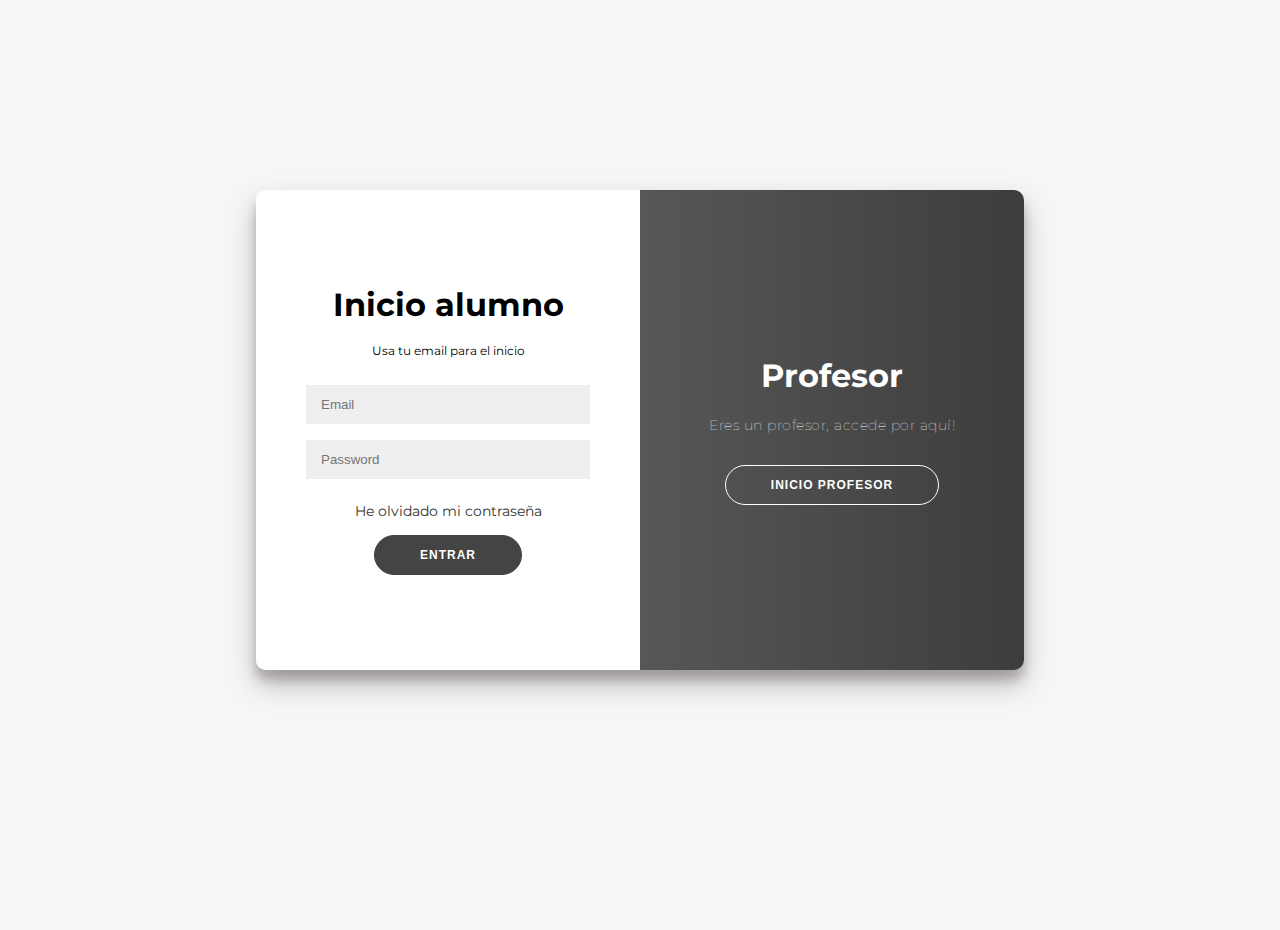
<file: src/main/webapp/index.html>
<!DOCTYPE html>
<html lang="en">
<head>
    <meta charset="UTF-8">
    <meta name="viewport" content="width=device-width, initial-scale=1.0">
    <link rel="stylesheet" href="./css/styles.css">
    <title>Login NOLG15</title>
</head>
<body>
<div class="container" id="container">
	<div class="form-container sign-up-container">
		<form action="#">
			<h1>Inicio Profesor</h1>
            <br>
			<span>Usa tu email para el inicio</span>
            <br>
			<input type="email" placeholder="Email" />
			<input type="password" placeholder="Password" />
            <br>
			<button>Entrar</button>
		</form>
	</div>
	<div class="form-container sign-in-container">
		<form action="#">
			<h1>Inicio alumno</h1>
			<br>
			<span>Usa tu email para el inicio</span>
            <br>
			<input type="email" placeholder="Email" />
			<input type="password" placeholder="Password" />
			<a href="#">He olvidado mi contraseña</a>
			<button>Entrar</button>
		</form>
	</div>
	<div class="overlay-container">
		<div class="overlay">
			<div class="overlay-panel overlay-left">
				<h1>Alumno</h1>
				<p>Eres un alumno, accede por aquí!</p>
				<button class="ghost" id="studentLogin">Inicio Alumno</button>
			</div>
			<div class="overlay-panel overlay-right">
				<h1>Profesor</h1>
				<p>Eres un profesor, accede por aquí!</p>
				<button class="ghost" id="teacherLogin">Inicio Profesor</button>
			</div>
		</div>
	</div>
	<footer>NOL_G15: Arnau Vila, Ferran Belloch, Álvaro Gómez, Mario Pérez</footer>
</div>
<script src="./js/movement.js"></script>
</body>
</html>
</file>
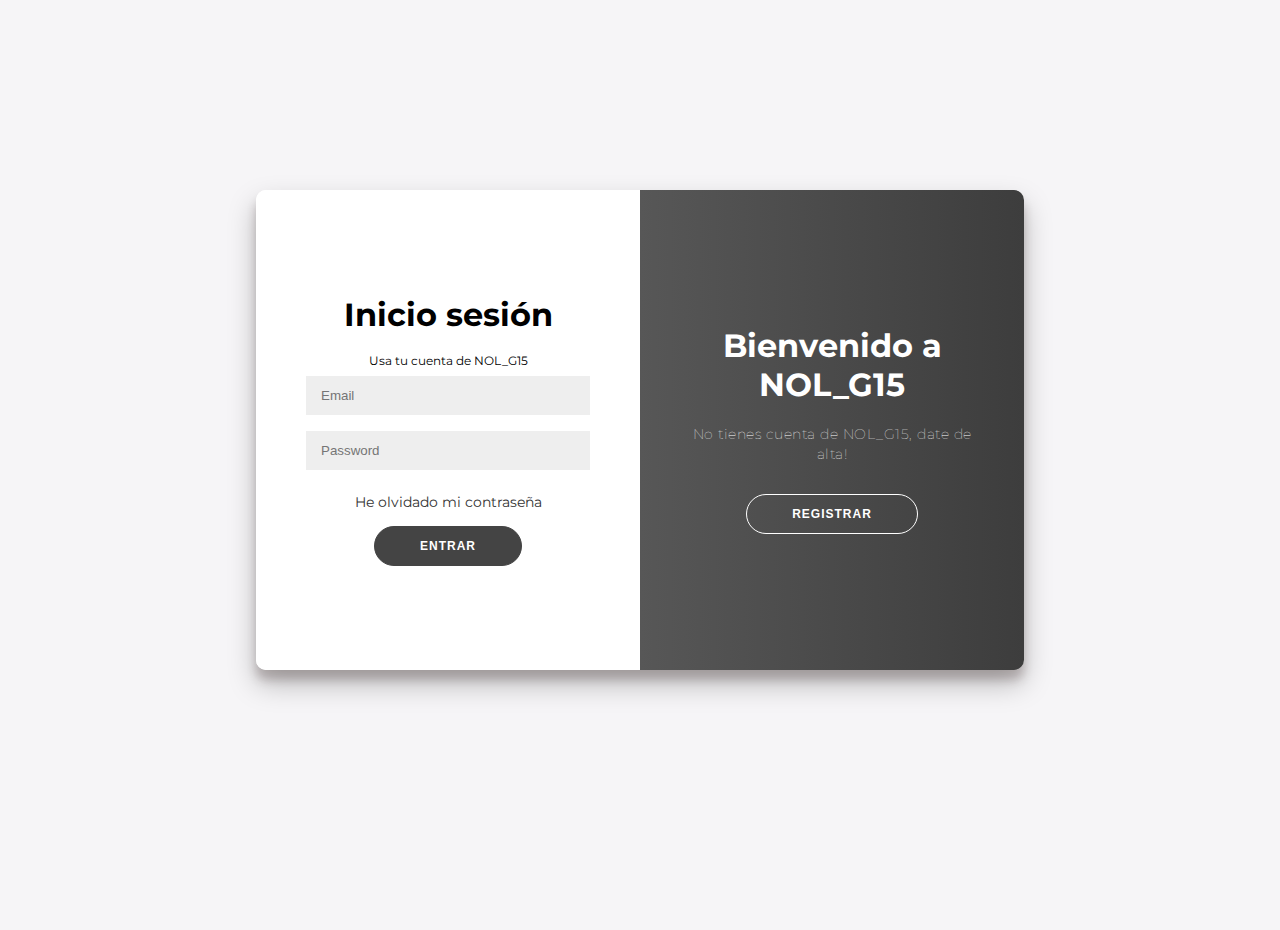
<file: NOL_Project_G15/src/main/webapp/index.html>
<!DOCTYPE html>
<html lang="en">
<head>
    <meta charset="UTF-8">
    <meta name="viewport" content="width=device-width, initial-scale=1.0">
    <link rel="stylesheet" href="styles.css">
    <title>Login NOLG15</title>
</head>
<body>
<div class="container" id="container">
	<div class="form-container sign-up-container">
		<form action="#">
			<h1>Crea una cuenta</h1>
            <br>
			<span>Usa tu email para el registro</span>
			<input type="text" placeholder="Name" />
			<input type="email" placeholder="Email" />
			<input type="password" placeholder="Password" />
            <br>
			<button>Registrar</button>
		</form>
	</div>
	<div class="form-container sign-in-container">
		<form action="#">
			<h1>Inicio sesión</h1>
			<br>
			<span>Usa tu cuenta de NOL_G15</span>
			<input type="email" placeholder="Email" />
			<input type="password" placeholder="Password" />
			<a href="#">He olvidado mi contraseña</a>
			<button>Entrar</button>
		</form>
	</div>
	<div class="overlay-container">
		<div class="overlay">
			<div class="overlay-panel overlay-left">
				<h1>Bienvenido a NOL_G15</h1>
				<p>Ya tienes una cuenta, entra ahora!</p>
				<button class="ghost" id="signIn">Entrar</button>
			</div>
			<div class="overlay-panel overlay-right">
				<h1>Bienvenido a NOL_G15</h1>
				<p>No tienes cuenta de NOL_G15, date de alta!</p>
				<button class="ghost" id="signUp">Registrar</button>
			</div>
		</div>
	</div>
</div>

<script src="movement.js"></script>
</body>
</html>
</file>
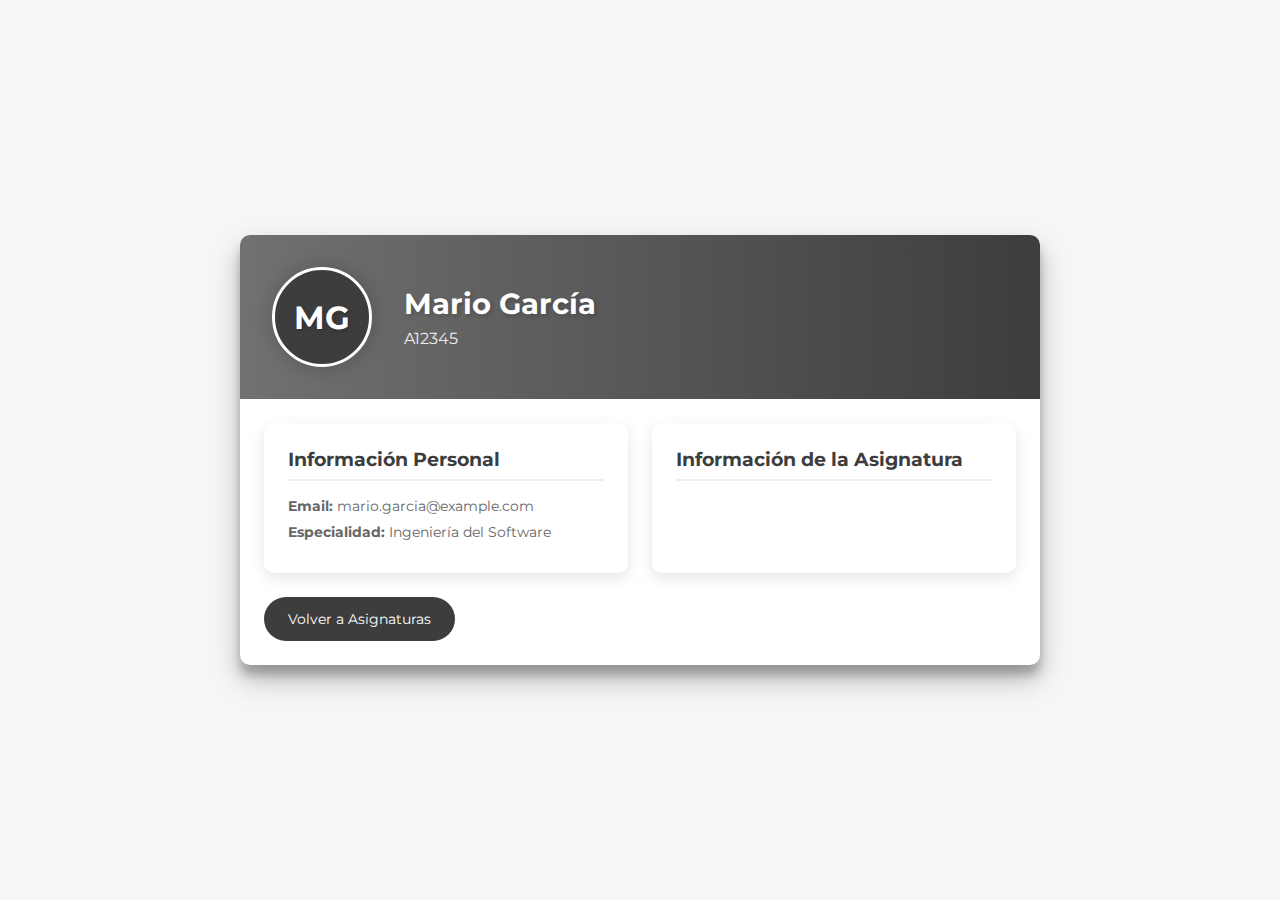
<file: src/main/webapp/alumno-detalle.html>
<!DOCTYPE html>
<html lang="es">
<head>
    <meta charset="UTF-8">
    <meta name="viewport" content="width=device-width, initial-scale=1.0">
    <link rel="stylesheet" href="./css/alumno-detalle.css">
    <title>Detalles del Alumno - NOL_G15</title>
</head>
<body>
    <div class="container">
        <div class="profile-header">
            <div class="profile-image">
                <div class="profile-placeholder">MG</div>
            </div>
            <div class="profile-info">
                <h1 id="alumnoNombre">Mario García</h1>
                <p class="matricula" id="alumnoMatricula">A12345</p>
            </div>
        </div>

        <div class="content-grid">
            <div class="info-card">
                <h2>Información Personal</h2>
                <div class="info-content">
                    <p><strong>Email:</strong> <span id="alumnoEmail">mario.garcia@example.com</span></p>
                    <p><strong>Especialidad:</strong> <span id="alumnoEspecialidad">Ingeniería del Software</span></p>
                </div>
            </div>

            <div class="info-card asignatura-info">
                <h2>Información de la Asignatura</h2>
                <div id="asignaturaDetalle">
                    <!-- Se llenará dinámicamente -->
                </div>
            </div>
        </div>

        <a href="asignaturas.html" class="back-button">Volver a Asignaturas</a>
    </div>

    <script>
        window.onload = function() {
            const params = new URLSearchParams(window.location.search);
            const asignaturaId = params.get('asignatura');
            
            // Datos de ejemplo (en el futuro vendrán del servlet)
            const asignaturas = {
                'DW2024': {
                    nombre: 'Desarrollo Web',
                    nota: 8.5,
                    profesor: 'Dr. Juan Martínez',
                    creditos: 6
                },
                'BD2024': {
                    nombre: 'Bases de Datos',
                    nota: 9.0,
                    profesor: 'Dra. Ana López',
                    creditos: 6
                },
                'PA2024': {
                    nombre: 'Programación Avanzada',
                    nota: 7.8,
                    profesor: 'Dr. Carlos Ruiz',
                    creditos: 6
                }
            };

            const asignatura = asignaturas[asignaturaId];
            if (asignatura) {
                const asignaturaDetalle = document.getElementById('asignaturaDetalle');
                asignaturaDetalle.innerHTML = `
                    <div class="asignatura-header">
                        <h3>${asignatura.nombre}</h3>
                        <span class="nota ${asignatura.nota >= 7 ? 'nota-alta' : 'nota-media'}">${asignatura.nota}</span>
                    </div>
                    <div class="asignatura-details">
                        <p><strong>Código:</strong> ${asignaturaId}</p>
                        <p><strong>Profesor:</strong> ${asignatura.profesor}</p>
                        <p><strong>Créditos:</strong> ${asignatura.creditos}</p>
                    </div>
                `;
            }
        };
    </script>
</body>
</html>
</file>
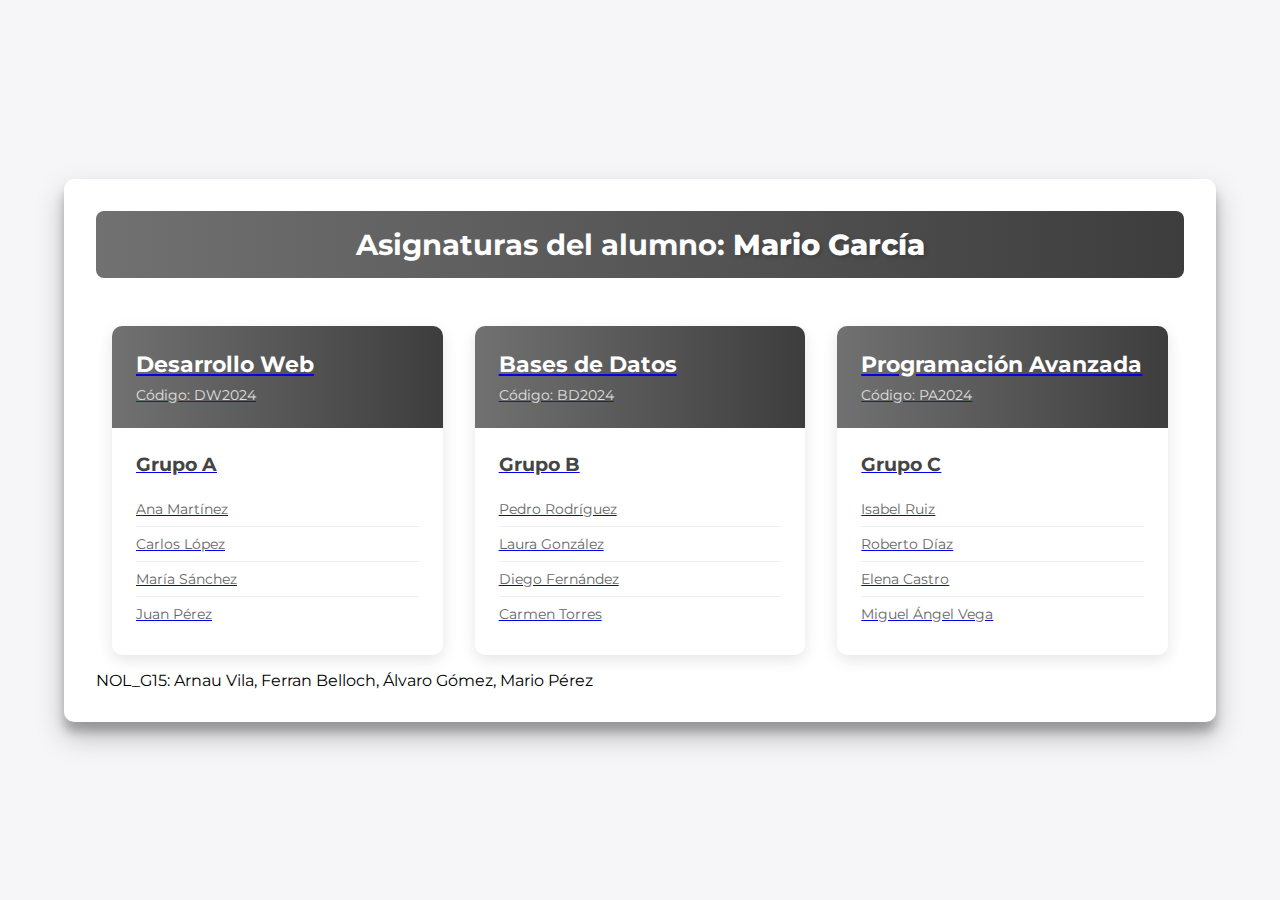
<file: src/main/webapp/asignaturas.html>
<!DOCTYPE html>
<html lang="es">
<head>
    <meta charset="UTF-8">
    <meta name="viewport" content="width=device-width, initial-scale=1.0">
    <link rel="stylesheet" href="./css/asignaturas.css">
    <title>Asignaturas NOL_G15</title>
</head>
<body>
    <div class="container">
        <div class="header">
            <h1>Asignaturas del alumno: <span id="nombreAlumno">Mario García</span></h1>
        </div>
        <div class="asignaturas-grid">
            <!-- Asignatura 1 -->
            <a href="alumno-detalle.html?asignatura=DW2024" class="asignatura-card">
                <div class="asignatura-info">
                    <h2>Desarrollo Web</h2>
                    <p class="codigo">Código: DW2024</p>
                </div>
                <div class="grupo-card">
                    <h3>Grupo A</h3>
                    <ul class="miembros-list">
                        <li>Ana Martínez</li>
                        <li>Carlos López</li>
                        <li>María Sánchez</li>
                        <li>Juan Pérez</li>
                    </ul>
                </div>
            </a>
            
            <!-- Asignatura 2 -->
            <a href="alumno-detalle.html?asignatura=BD2024" class="asignatura-card">
                <div class="asignatura-info">
                    <h2>Bases de Datos</h2>
                    <p class="codigo">Código: BD2024</p>
                </div>
                <div class="grupo-card">
                    <h3>Grupo B</h3>
                    <ul class="miembros-list">
                        <li>Pedro Rodríguez</li>
                        <li>Laura González</li>
                        <li>Diego Fernández</li>
                        <li>Carmen Torres</li>
                    </ul>
                </div>
            </a>

            <!-- Asignatura 3 -->
            <a href="alumno-detalle.html?asignatura=PA2024" class="asignatura-card">
                <div class="asignatura-info">
                    <h2>Programación Avanzada</h2>
                    <p class="codigo">Código: PA2024</p>
                </div>
                <div class="grupo-card">
                    <h3>Grupo C</h3>
                    <ul class="miembros-list">
                        <li>Isabel Ruiz</li>
                        <li>Roberto Díaz</li>
                        <li>Elena Castro</li>
                        <li>Miguel Ángel Vega</li>
                    </ul>
                </div>
            </a>
        </div>
        <footer>NOL_G15: Arnau Vila, Ferran Belloch, Álvaro Gómez, Mario Pérez</footer>
    </div>
</body>
</html>
</file>
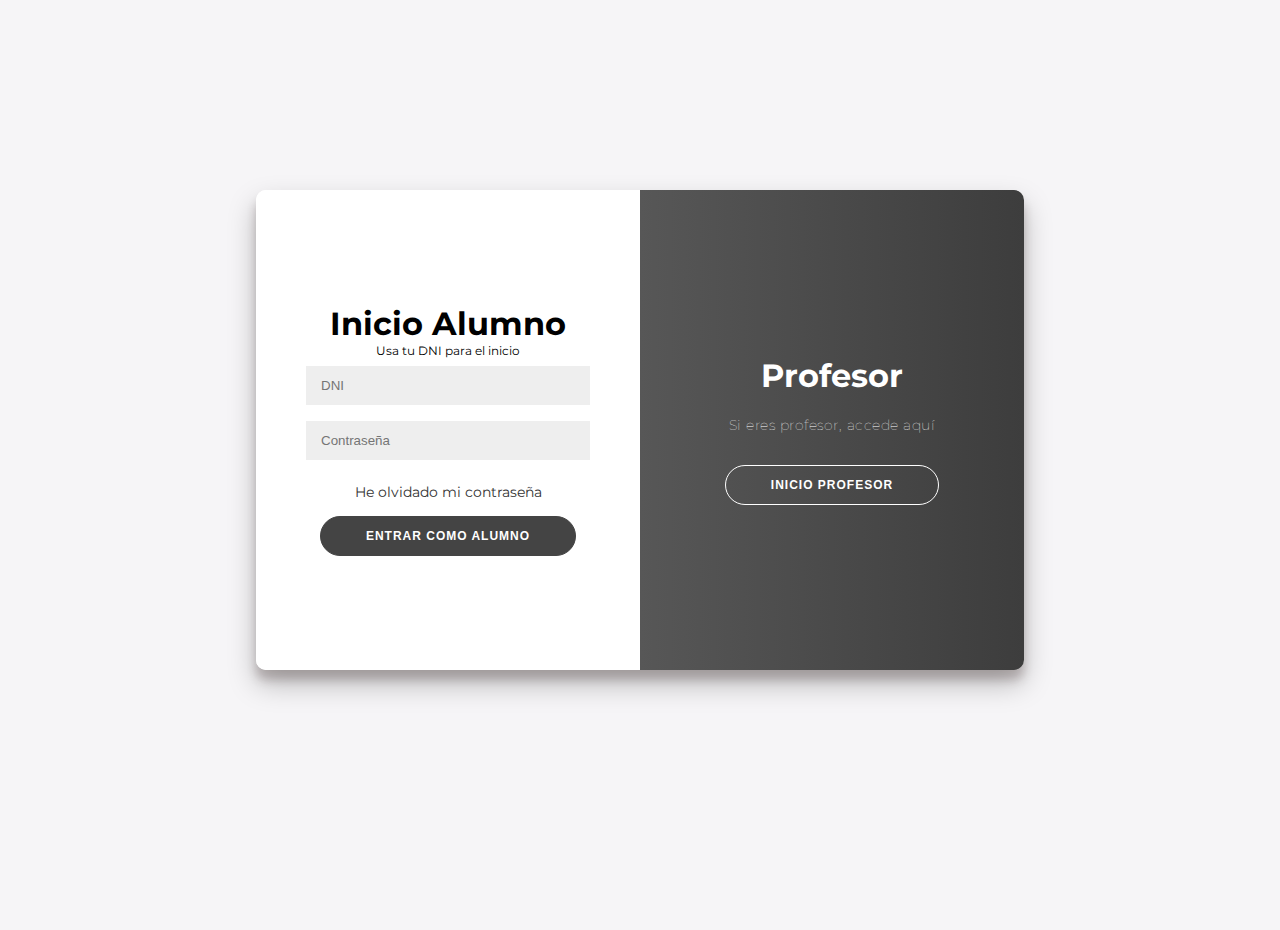
<file: src/main/webapp/login.html>
<!DOCTYPE html>
<html lang="en">
<head>
  <meta charset="UTF-8" />
  <meta name="viewport" content="width=device-width, initial-scale=1.0" />
  <link rel="stylesheet" href="./css/styles.css" />
  <title>Login NOLG15</title>
</head>
<body>
<div class="container" id="container">
  <!-- FORMULARIO DEL PROFESOR -->
  <div class="form-container sign-up-container">
    <form action="/NOL_G15/login" method="post">
      <h1>Inicio Profesor</h1>
      <span>Usa tu email para el inicio</span>
      <input type="text" name="dni" placeholder="DNI o Email" required />
      <input type="password" name="password" placeholder="Contraseña" required />
      <!-- Campo oculto que indica al servlet que es profesor -->
      <input type="hidden" name="role" value="profesor" />
      <button type="submit">Entrar como Profesor</button>
    </form>
  </div>

  <!-- FORMULARIO DEL ALUMNO -->
  <div class="form-container sign-in-container">
    <form action="/NOL_G15/login" method="post">
      <h1>Inicio Alumno</h1>
      <span>Usa tu DNI para el inicio</span>
      <input type="text" name="dni" placeholder="DNI" required />
      <input type="password" name="password" placeholder="Contraseña" required />
      <!-- Campo oculto que indica al servlet que es alumno -->
      <input type="hidden" name="role" value="alumno" />
      <a href="#">He olvidado mi contraseña</a>
      <button type="submit">Entrar como Alumno</button>
    </form>
  </div>

  <div class="overlay-container">
    <div class="overlay">
      <div class="overlay-panel overlay-left">
        <h1>Alumno</h1>
        <p>Si eres alumno, accede aquí</p>
        <button class="ghost" id="studentLogin">Inicio Alumno</button>
      </div>
      <div class="overlay-panel overlay-right">
        <h1>Profesor</h1>
        <p>Si eres profesor, accede aquí</p>
        <button class="ghost" id="teacherLogin">Inicio Profesor</button>
      </div>
    </div>
  </div>

  <footer>NOL_G15: Arnau Vila, Ferran Belloch, Álvaro Gómez, Mario Pérez</footer>
</div>
<script src="./js/movement.js"></script>
</body>
</html>
</file>
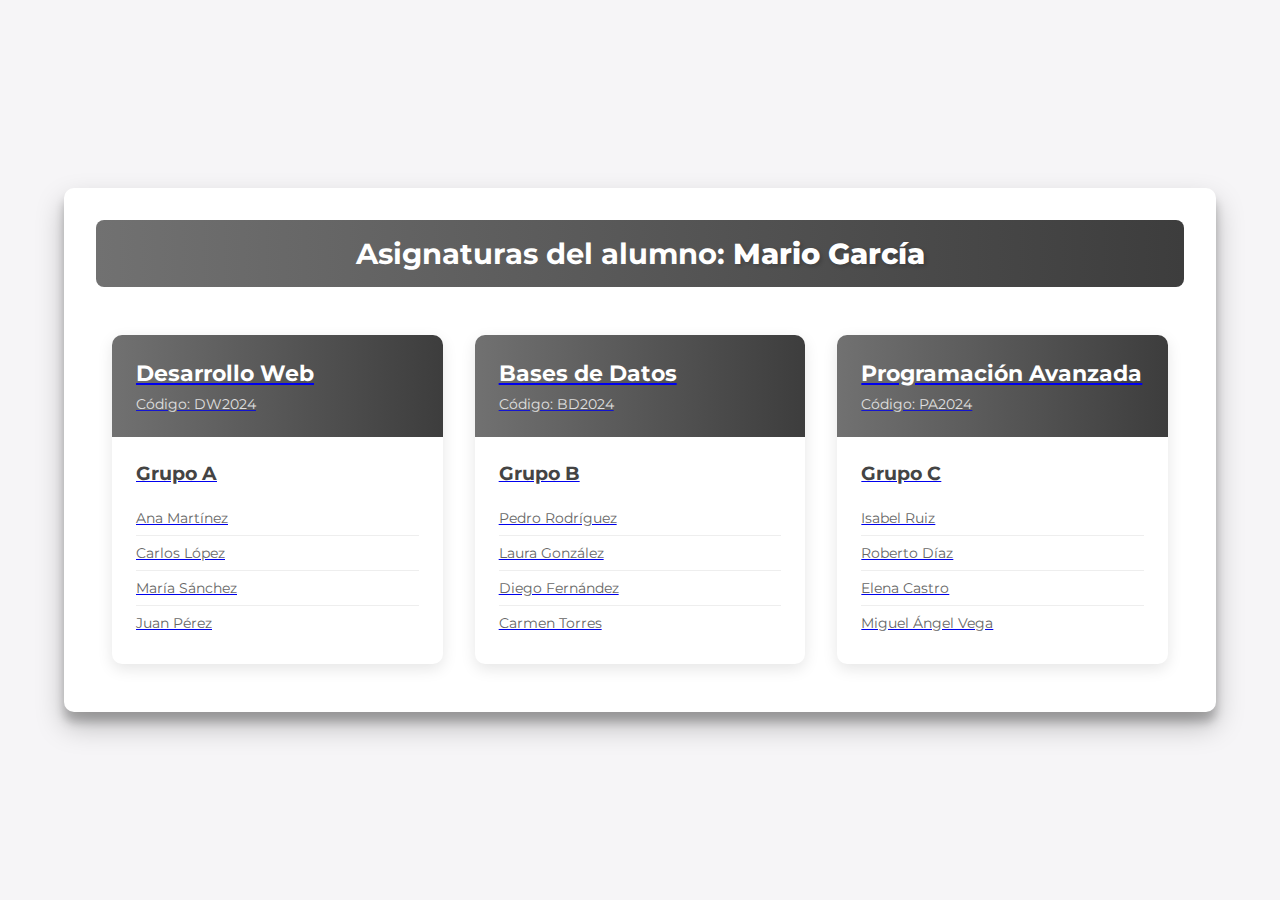
<file: NOL_Project_G15/src/main/webapp/asignaturas.html>
<!DOCTYPE html>
<html lang="es">
<head>
    <meta charset="UTF-8">
    <meta name="viewport" content="width=device-width, initial-scale=1.0">
    <link rel="stylesheet" href="./css/asignaturas.css">
    <title>Asignaturas NOL_G15</title>
</head>
<body>
    <div class="container">
        <div class="header">
            <h1>Asignaturas del alumno: <span id="nombreAlumno">Mario García</span></h1>
        </div>
        <div class="asignaturas-grid">
            <!-- Asignatura 1 -->
            <a href="alumno-detalle.html?asignatura=DW2024" class="asignatura-card">
                <div class="asignatura-info">
                    <h2>Desarrollo Web</h2>
                    <p class="codigo">Código: DW2024</p>
                </div>
                <div class="grupo-card">
                    <h3>Grupo A</h3>
                    <ul class="miembros-list">
                        <li>Ana Martínez</li>
                        <li>Carlos López</li>
                        <li>María Sánchez</li>
                        <li>Juan Pérez</li>
                    </ul>
                </div>
            </a>
            
            <!-- Asignatura 2 -->
            <a href="alumno-detalle.html?asignatura=BD2024" class="asignatura-card">
                <div class="asignatura-info">
                    <h2>Bases de Datos</h2>
                    <p class="codigo">Código: BD2024</p>
                </div>
                <div class="grupo-card">
                    <h3>Grupo B</h3>
                    <ul class="miembros-list">
                        <li>Pedro Rodríguez</li>
                        <li>Laura González</li>
                        <li>Diego Fernández</li>
                        <li>Carmen Torres</li>
                    </ul>
                </div>
            </a>

            <!-- Asignatura 3 -->
            <a href="alumno-detalle.html?asignatura=PA2024" class="asignatura-card">
                <div class="asignatura-info">
                    <h2>Programación Avanzada</h2>
                    <p class="codigo">Código: PA2024</p>
                </div>
                <div class="grupo-card">
                    <h3>Grupo C</h3>
                    <ul class="miembros-list">
                        <li>Isabel Ruiz</li>
                        <li>Roberto Díaz</li>
                        <li>Elena Castro</li>
                        <li>Miguel Ángel Vega</li>
                    </ul>
                </div>
            </a>
        </div>
    </div>
</body>
</html>
</file>
<file: src/main/webapp/css/styles.css>
@import url('https://fonts.googleapis.com/css?family=Montserrat:400,800');

* {
	box-sizing: border-box;
}

body {
	background: #f6f5f7;
	display: flex;
	justify-content: center;
	align-items: center;
	flex-direction: column;
	font-family: 'Montserrat', sans-serif;
	height: 100vh;
	margin: -20px 0 50px;
}

h1 {
	font-weight: bold;
	margin: 0;
}

h2 {
	text-align: center;
}

p {
	font-size: 14px;
	font-weight: 100;
	line-height: 20px;
	letter-spacing: 0.5px;
	margin: 20px 0 30px;
}

span {
	font-size: 12px;
}

a {
	color: #333;
	font-size: 14px;
	text-decoration: none;
	margin: 15px 0;
}

button {
	border-radius: 30px;
	border: 1px solid #444444;
	background-color: #444444;
	color: #FFFFFF;
	font-size: 12px;
	font-weight: bold;
	padding: 12px 45px;
	letter-spacing: 1px;
	text-transform: uppercase;
	transition: transform 80ms ease-in;
}

button:active {
	transform: scale(0.95);
}

button:focus {
	outline: none;
}

button.ghost {
	background-color: transparent;
	border-color: #FFFFFF;
}

form {
	background-color: #FFFFFF;
	display: flex;
	align-items: center;
	justify-content: center;
	flex-direction: column;
	padding: 0 50px;
	height: 100%;
	text-align: center;
}

input {
	background-color: #eee;
	border: none;
	padding: 12px 15px;
	margin: 8px 0;
	width: 100%;
}

.container {
	background-color: #fff;
	border-radius: 10px;
  	box-shadow: 0 14px 28px rgba(0,0,0,0.25), 
			0 10px 10px rgba(68, 40, 40, 0.22);
	position: relative;
	overflow: hidden;
	width: 768px;
	max-width: 100%;
	min-height: 480px;
}

.form-container {
	position: absolute;
	top: 0;
	height: 100%;
	transition: all 0.6s ease-in-out;
}

.sign-in-container {
	left: 0;
	width: 50%;
	z-index: 2;
}

.container.right-panel-active .sign-in-container {
	transform: translateX(100%);
}

.sign-up-container {
	left: 0;
	width: 50%;
	opacity: 0;
	z-index: 1;
}

.container.right-panel-active .sign-up-container {
	transform: translateX(100%);
	opacity: 1;
	z-index: 5;
	animation: show 0.6s;
}

@keyframes show {
	0%, 49.99% {
		opacity: 0;
		z-index: 1;
	}
	
	50%, 100% {
		opacity: 1;
		z-index: 5;
	}
}

.overlay-container {
	position: absolute;
	top: 0;
	left: 50%;
	width: 50%;
	height: 100%;
	overflow: hidden;
	transition: transform 0.6s ease-in-out;
	z-index: 100;
}

.container.right-panel-active .overlay-container{
	transform: translateX(-100%);
}

.overlay {
	background: #3d3d3d;
	background: -webkit-linear-gradient(to right, #717171, #3d3d3d);
	background: linear-gradient(to right, #717171, #3d3d3d);
	background-repeat: no-repeat;
	background-size: cover;
	background-position: 0 0;
	color: #FFFFFF;
	position: relative;
	left: -100%;
	height: 100%;
	width: 200%;
  	transform: translateX(0);
	transition: transform 0.6s ease-in-out;
}

.container.right-panel-active .overlay {
  	transform: translateX(50%);
}

.overlay-panel {
	position: absolute;
	display: flex;
	align-items: center;
	justify-content: center;
	flex-direction: column;
	padding: 0 40px;
	text-align: center;
	top: 0;
	height: 100%;
	width: 50%;
	transform: translateX(0);
	transition: transform 0.6s ease-in-out;
}

.overlay-left {
	transform: translateX(-20%);
}

.container.right-panel-active .overlay-left {
	transform: translateX(0);
}

.overlay-right {
	right: 0;
	transform: translateX(0);
}

.container.right-panel-active .overlay-right {
	transform: translateX(20%);
}

.social-container {
	margin: 20px 0;
}

.social-container a {
	border: 1px solid #DDDDDD;
	border-radius: 50%;
	display: inline-flex;
	justify-content: center;
	align-items: center;
	margin: 0 5px;
	height: 40px;
	width: 40px;
}

footer {
    width: 100%;
    text-align: center;
    padding: 1rem 0;
    margin-top: auto;
    background-color: transparent;
    font-size: 0.9rem;
    color: #333;
}
</file>
<file: NOL_Project_G15/src/main/webapp/styles.css>
@import url('https://fonts.googleapis.com/css?family=Montserrat:400,800');

* {
	box-sizing: border-box;
}

body {
	background: #f6f5f7;
	display: flex;
	justify-content: center;
	align-items: center;
	flex-direction: column;
	font-family: 'Montserrat', sans-serif;
	height: 100vh;
	margin: -20px 0 50px;
}

h1 {
	font-weight: bold;
	margin: 0;
}

h2 {
	text-align: center;
}

p {
	font-size: 14px;
	font-weight: 100;
	line-height: 20px;
	letter-spacing: 0.5px;
	margin: 20px 0 30px;
}

span {
	font-size: 12px;
}

a {
	color: #333;
	font-size: 14px;
	text-decoration: none;
	margin: 15px 0;
}

button {
	border-radius: 30px;
	border: 1px solid #444444;
	background-color: #444444;
	color: #FFFFFF;
	font-size: 12px;
	font-weight: bold;
	padding: 12px 45px;
	letter-spacing: 1px;
	text-transform: uppercase;
	transition: transform 80ms ease-in;
}

button:active {
	transform: scale(0.95);
}

button:focus {
	outline: none;
}

button.ghost {
	background-color: transparent;
	border-color: #FFFFFF;
}

form {
	background-color: #FFFFFF;
	display: flex;
	align-items: center;
	justify-content: center;
	flex-direction: column;
	padding: 0 50px;
	height: 100%;
	text-align: center;
}

input {
	background-color: #eee;
	border: none;
	padding: 12px 15px;
	margin: 8px 0;
	width: 100%;
}

.container {
	background-color: #fff;
	border-radius: 10px;
  	box-shadow: 0 14px 28px rgba(0,0,0,0.25), 
			0 10px 10px rgba(68, 40, 40, 0.22);
	position: relative;
	overflow: hidden;
	width: 768px;
	max-width: 100%;
	min-height: 480px;
}

.form-container {
	position: absolute;
	top: 0;
	height: 100%;
	transition: all 0.6s ease-in-out;
}

.sign-in-container {
	left: 0;
	width: 50%;
	z-index: 2;
}

.container.right-panel-active .sign-in-container {
	transform: translateX(100%);
}

.sign-up-container {
	left: 0;
	width: 50%;
	opacity: 0;
	z-index: 1;
}

.container.right-panel-active .sign-up-container {
	transform: translateX(100%);
	opacity: 1;
	z-index: 5;
	animation: show 0.6s;
}

@keyframes show {
	0%, 49.99% {
		opacity: 0;
		z-index: 1;
	}
	
	50%, 100% {
		opacity: 1;
		z-index: 5;
	}
}

.overlay-container {
	position: absolute;
	top: 0;
	left: 50%;
	width: 50%;
	height: 100%;
	overflow: hidden;
	transition: transform 0.6s ease-in-out;
	z-index: 100;
}

.container.right-panel-active .overlay-container{
	transform: translateX(-100%);
}

.overlay {
	background: #3d3d3d;
	background: -webkit-linear-gradient(to right, #717171, #3d3d3d);
	background: linear-gradient(to right, #717171, #3d3d3d);
	background-repeat: no-repeat;
	background-size: cover;
	background-position: 0 0;
	color: #FFFFFF;
	position: relative;
	left: -100%;
	height: 100%;
	width: 200%;
  	transform: translateX(0);
	transition: transform 0.6s ease-in-out;
}

.container.right-panel-active .overlay {
  	transform: translateX(50%);
}

.overlay-panel {
	position: absolute;
	display: flex;
	align-items: center;
	justify-content: center;
	flex-direction: column;
	padding: 0 40px;
	text-align: center;
	top: 0;
	height: 100%;
	width: 50%;
	transform: translateX(0);
	transition: transform 0.6s ease-in-out;
}

.overlay-left {
	transform: translateX(-20%);
}

.container.right-panel-active .overlay-left {
	transform: translateX(0);
}

.overlay-right {
	right: 0;
	transform: translateX(0);
}

.container.right-panel-active .overlay-right {
	transform: translateX(20%);
}

.social-container {
	margin: 20px 0;
}

.social-container a {
	border: 1px solid #DDDDDD;
	border-radius: 50%;
	display: inline-flex;
	justify-content: center;
	align-items: center;
	margin: 0 5px;
	height: 40px;
	width: 40px;
}
</file>
<file: src/main/webapp/css/alumno-detalle.css>
@import url('https://fonts.googleapis.com/css?family=Montserrat:400,800');

* {
    box-sizing: border-box;
    margin: 0;
    padding: 0;
}

body {
    background: #f6f5f7;
    font-family: 'Montserrat', sans-serif;
    display: flex;
    justify-content: center;
    align-items: center;
    min-height: 100vh;
    margin: 0;
}

.container {
    background-color: #fff;
    border-radius: 10px;
    box-shadow: 0 14px 28px rgba(0,0,0,0.25), 0 10px 10px rgba(0,0,0,0.22);
    width: 90%;
    max-width: 800px;
    overflow: hidden;
    animation: fadeIn 0.8s ease;
}

@keyframes fadeIn {
    from {
        opacity: 0;
        transform: translateY(20px);
    }
    to {
        opacity: 1;
        transform: translateY(0);
    }
}

.profile-header {
    background: linear-gradient(to right, #717171, #3d3d3d);
    color: white;
    padding: 2rem;
    display: flex;
    align-items: center;
    gap: 2rem;
    position: relative;
    overflow: hidden;
}

.profile-header::before {
    content: '';
    position: absolute;
    top: 0;
    left: -100%;
    width: 100%;
    height: 100%;
    background: linear-gradient(
        90deg,
        transparent,
        rgba(255, 255, 255, 0.2),
        transparent
    );
    animation: shine 3s infinite;
}

@keyframes shine {
    to {
        left: 100%;
    }
}

.profile-image {
    width: 100px;
    height: 100px;
    border-radius: 50%;
    overflow: hidden;
    border: 3px solid white;
    box-shadow: 0 0 20px rgba(0,0,0,0.2);
    display: flex;
    justify-content: center;
    align-items: center;
    background: #3d3d3d;
}

.profile-placeholder {
    color: white;
    font-size: 2rem;
    font-weight: bold;
    text-shadow: 2px 2px 4px rgba(0,0,0,0.2);
}

.profile-info h1 {
    font-size: 1.8rem;
    margin-bottom: 0.5rem;
    text-shadow: 2px 2px 4px rgba(0,0,0,0.2);
}

.matricula {
    font-size: 1rem;
    opacity: 0.9;
}

.content-grid {
    display: grid;
    grid-template-columns: repeat(auto-fit, minmax(250px, 1fr));
    gap: 1.5rem;
    padding: 1.5rem;
}

.info-card {
    background: white;
    border-radius: 10px;
    padding: 1.5rem;
    box-shadow: 0 5px 15px rgba(0,0,0,0.1);
    transition: transform 0.3s ease;
}

.info-card:hover {
    transform: translateY(-5px);
}

.info-card h2 {
    color: #3d3d3d;
    font-size: 1.2rem;
    margin-bottom: 1rem;
    padding-bottom: 0.5rem;
    border-bottom: 2px solid #eee;
}

.info-content p {
    margin: 0.5rem 0;
    color: #666;
    font-size: 0.9rem;
}

.asignatura-header {
    display: flex;
    justify-content: space-between;
    align-items: center;
    margin-bottom: 1rem;
}

.asignatura-header h3 {
    color: #3d3d3d;
    font-size: 1.2rem;
}

.nota {
    padding: 0.3rem 1rem;
    border-radius: 20px;
    font-weight: bold;
    font-size: 0.9rem;
}

.nota-alta {
    background: #28a745;
    color: white;
}

.nota-media {
    background: #ffc107;
    color: #000;
}

.asignatura-details {
    color: #666;
    font-size: 0.9rem;
}

.asignatura-details p {
    margin: 0.5rem 0;
}

.back-button {
    display: inline-block;
    margin: 0 1.5rem 1.5rem;
    padding: 0.8rem 1.5rem;
    background: #3d3d3d;
    color: white;
    text-decoration: none;
    border-radius: 25px;
    transition: all 0.3s ease;
    font-size: 0.9rem;
}

.back-button:hover {
    background: #717171;
    transform: translateX(-5px);
}

@media (max-width: 768px) {
    .container {
        width: 95%;
        margin: 1rem;
    }

    .profile-header {
        flex-direction: column;
        text-align: center;
        padding: 1.5rem;
    }

    .profile-image {
        width: 80px;
        height: 80px;
    }

    .profile-placeholder {
        font-size: 1.5rem;
    }

    .profile-info h1 {
        font-size: 1.5rem;
    }

    .content-grid {
        grid-template-columns: 1fr;
        padding: 1rem;
        gap: 1rem;
    }
}
</file>
<file: src/main/webapp/css/asignaturas.css>
@import url('https://fonts.googleapis.com/css?family=Montserrat:400,800');

* {
    box-sizing: border-box;
    margin: 0;
    padding: 0;
}

body {
    background: #f6f5f7;
    font-family: 'Montserrat', sans-serif;
    display: flex;
    justify-content: center;
    align-items: center;
    min-height: 100vh;
    margin: 0;
}

.container {
    background-color: #fff;
    border-radius: 10px;
    box-shadow: 0 14px 28px rgba(0,0,0,0.25), 0 10px 10px rgba(0,0,0,0.22);
    width: 90%;
    max-width: 1200px;
    padding: 2rem;
    animation: fadeIn 0.8s ease;
}

@keyframes fadeIn {
    from {
        opacity: 0;
        transform: translateY(20px);
    }
    to {
        opacity: 1;
        transform: translateY(0);
    }
}

.header {
    text-align: center;
    margin-bottom: 2rem;
    padding: 1rem;
    background: linear-gradient(to right, #717171, #3d3d3d);
    color: white;
    border-radius: 8px;
    position: relative;
    overflow: hidden;
}

.header::before {
    content: '';
    position: absolute;
    top: 0;
    left: -100%;
    width: 100%;
    height: 100%;
    background: linear-gradient(
        90deg,
        transparent,
        rgba(255, 255, 255, 0.2),
        transparent
    );
    animation: shine 3s infinite;
}

@keyframes shine {
    to {
        left: 100%;
    }
}

.header h1 {
    font-size: 1.8rem;
}

#nombreAlumno {
    color: #fff;
    font-weight: 800;
    text-shadow: 2px 2px 4px rgba(0,0,0,0.2);
}

.asignaturas-grid {
    display: grid;
    grid-template-columns: repeat(auto-fit, minmax(300px, 1fr));
    gap: 2rem;
    padding: 1rem;
}

.asignatura-card {
    background: #ffffff;
    border-radius: 10px;
    box-shadow: 0 5px 15px rgba(0,0,0,0.1);
    overflow: hidden;
    transition: all 0.3s cubic-bezier(0.4, 0, 0.2, 1);
    cursor: pointer;
    position: relative;
}

.asignatura-card::before {
    content: '';
    position: absolute;
    top: 0;
    left: 0;
    width: 100%;
    height: 100%;
    background: rgba(255,255,255,0.1);
    transform: scaleX(0);
    transform-origin: right;
    transition: transform 0.3s ease;
    z-index: 1;
}

.asignatura-card:hover {
    transform: translateY(-10px) scale(1.02);
    box-shadow: 0 15px 30px rgba(0,0,0,0.15);
}

.asignatura-card:hover::before {
    transform: scaleX(1);
    transform-origin: left;
}

.asignatura-info {
    padding: 1.5rem;
    background: linear-gradient(to right, #717171, #3d3d3d);
    color: white;
    position: relative;
    z-index: 2;
}

.asignatura-info h2 {
    margin: 0;
    font-size: 1.4rem;
    transition: transform 0.3s ease;
}

.asignatura-card:hover .asignatura-info h2 {
    transform: translateX(10px);
}

.codigo {
    font-size: 0.9rem;
    opacity: 0.8;
    margin-top: 0.5rem;
    transition: all 0.3s ease;
}

.asignatura-card:hover .codigo {
    opacity: 1;
    transform: translateX(10px);
}

.grupo-card {
    padding: 1.5rem;
    position: relative;
    z-index: 2;
}

.grupo-card h3 {
    color: #444444;
    margin-bottom: 1rem;
    font-size: 1.2rem;
    transition: color 0.3s ease;
}

.asignatura-card:hover .grupo-card h3 {
    color: #3d3d3d;
}

.miembros-list {
    list-style: none;
    padding: 0;
}

.miembros-list li {
    padding: 0.5rem 0;
    border-bottom: 1px solid #eee;
    color: #666;
    font-size: 0.9rem;
    transition: all 0.3s ease;
}

.miembros-list li:hover {
    color: #3d3d3d;
    padding-left: 10px;
}

.miembros-list li:last-child {
    border-bottom: none;
}

@media (max-width: 768px) {
    .container {
        width: 95%;
        padding: 1rem;
    }
    
    .header h1 {
        font-size: 1.5rem;
    }
    
    .asignaturas-grid {
        grid-template-columns: 1fr;
    }
}
</file>
<file: NOL_Project_G15/src/main/webapp/css/asignaturas.css>
@import url('https://fonts.googleapis.com/css?family=Montserrat:400,800');

* {
    box-sizing: border-box;
    margin: 0;
    padding: 0;
}

body {
    background: #f6f5f7;
    font-family: 'Montserrat', sans-serif;
    display: flex;
    justify-content: center;
    align-items: center;
    min-height: 100vh;
    margin: 0;
}

.container {
    background-color: #fff;
    border-radius: 10px;
    box-shadow: 0 14px 28px rgba(0,0,0,0.25), 0 10px 10px rgba(0,0,0,0.22);
    width: 90%;
    max-width: 1200px;
    padding: 2rem;
    animation: fadeIn 0.8s ease;
}

@keyframes fadeIn {
    from {
        opacity: 0;
        transform: translateY(20px);
    }
    to {
        opacity: 1;
        transform: translateY(0);
    }
}

.header {
    text-align: center;
    margin-bottom: 2rem;
    padding: 1rem;
    background: linear-gradient(to right, #717171, #3d3d3d);
    color: white;
    border-radius: 8px;
    position: relative;
    overflow: hidden;
}

.header::before {
    content: '';
    position: absolute;
    top: 0;
    left: -100%;
    width: 100%;
    height: 100%;
    background: linear-gradient(
        90deg,
        transparent,
        rgba(255, 255, 255, 0.2),
        transparent
    );
    animation: shine 3s infinite;
}

@keyframes shine {
    to {
        left: 100%;
    }
}

.header h1 {
    font-size: 1.8rem;
}

#nombreAlumno {
    color: #fff;
    font-weight: 800;
    text-shadow: 2px 2px 4px rgba(0,0,0,0.2);
}

.asignaturas-grid {
    display: grid;
    grid-template-columns: repeat(auto-fit, minmax(300px, 1fr));
    gap: 2rem;
    padding: 1rem;
}

.asignatura-card {
    background: #ffffff;
    border-radius: 10px;
    box-shadow: 0 5px 15px rgba(0,0,0,0.1);
    overflow: hidden;
    transition: all 0.3s cubic-bezier(0.4, 0, 0.2, 1);
    cursor: pointer;
    position: relative;
}

.asignatura-card::before {
    content: '';
    position: absolute;
    top: 0;
    left: 0;
    width: 100%;
    height: 100%;
    background: rgba(255,255,255,0.1);
    transform: scaleX(0);
    transform-origin: right;
    transition: transform 0.3s ease;
    z-index: 1;
}

.asignatura-card:hover {
    transform: translateY(-10px) scale(1.02);
    box-shadow: 0 15px 30px rgba(0,0,0,0.15);
}

.asignatura-card:hover::before {
    transform: scaleX(1);
    transform-origin: left;
}

.asignatura-info {
    padding: 1.5rem;
    background: linear-gradient(to right, #717171, #3d3d3d);
    color: white;
    position: relative;
    z-index: 2;
}

.asignatura-info h2 {
    margin: 0;
    font-size: 1.4rem;
    transition: transform 0.3s ease;
}

.asignatura-card:hover .asignatura-info h2 {
    transform: translateX(10px);
}

.codigo {
    font-size: 0.9rem;
    opacity: 0.8;
    margin-top: 0.5rem;
    transition: all 0.3s ease;
}

.asignatura-card:hover .codigo {
    opacity: 1;
    transform: translateX(10px);
}

.grupo-card {
    padding: 1.5rem;
    position: relative;
    z-index: 2;
}

.grupo-card h3 {
    color: #444444;
    margin-bottom: 1rem;
    font-size: 1.2rem;
    transition: color 0.3s ease;
}

.asignatura-card:hover .grupo-card h3 {
    color: #3d3d3d;
}

.miembros-list {
    list-style: none;
    padding: 0;
}

.miembros-list li {
    padding: 0.5rem 0;
    border-bottom: 1px solid #eee;
    color: #666;
    font-size: 0.9rem;
    transition: all 0.3s ease;
}

.miembros-list li:hover {
    color: #3d3d3d;
    padding-left: 10px;
}

.miembros-list li:last-child {
    border-bottom: none;
}

@media (max-width: 768px) {
    .container {
        width: 95%;
        padding: 1rem;
    }
    
    .header h1 {
        font-size: 1.5rem;
    }
    
    .asignaturas-grid {
        grid-template-columns: 1fr;
    }
}
</file>
